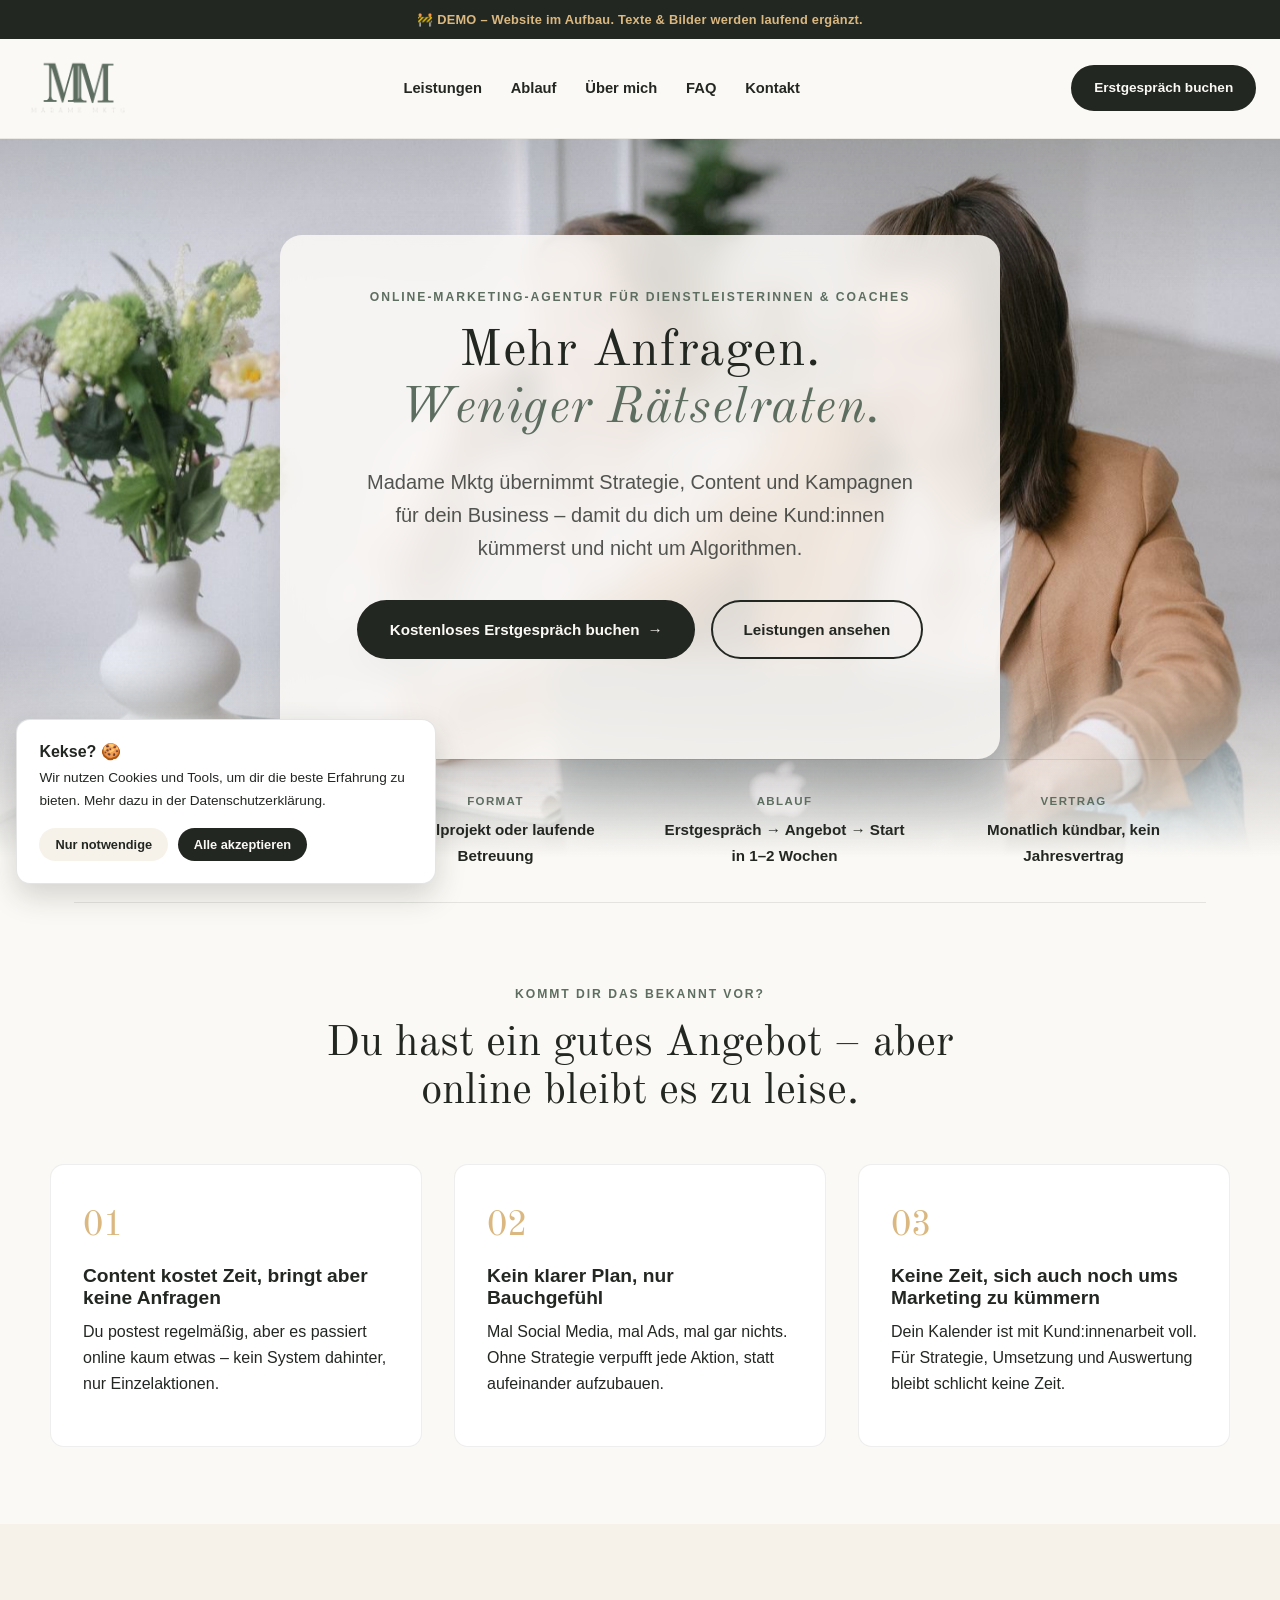
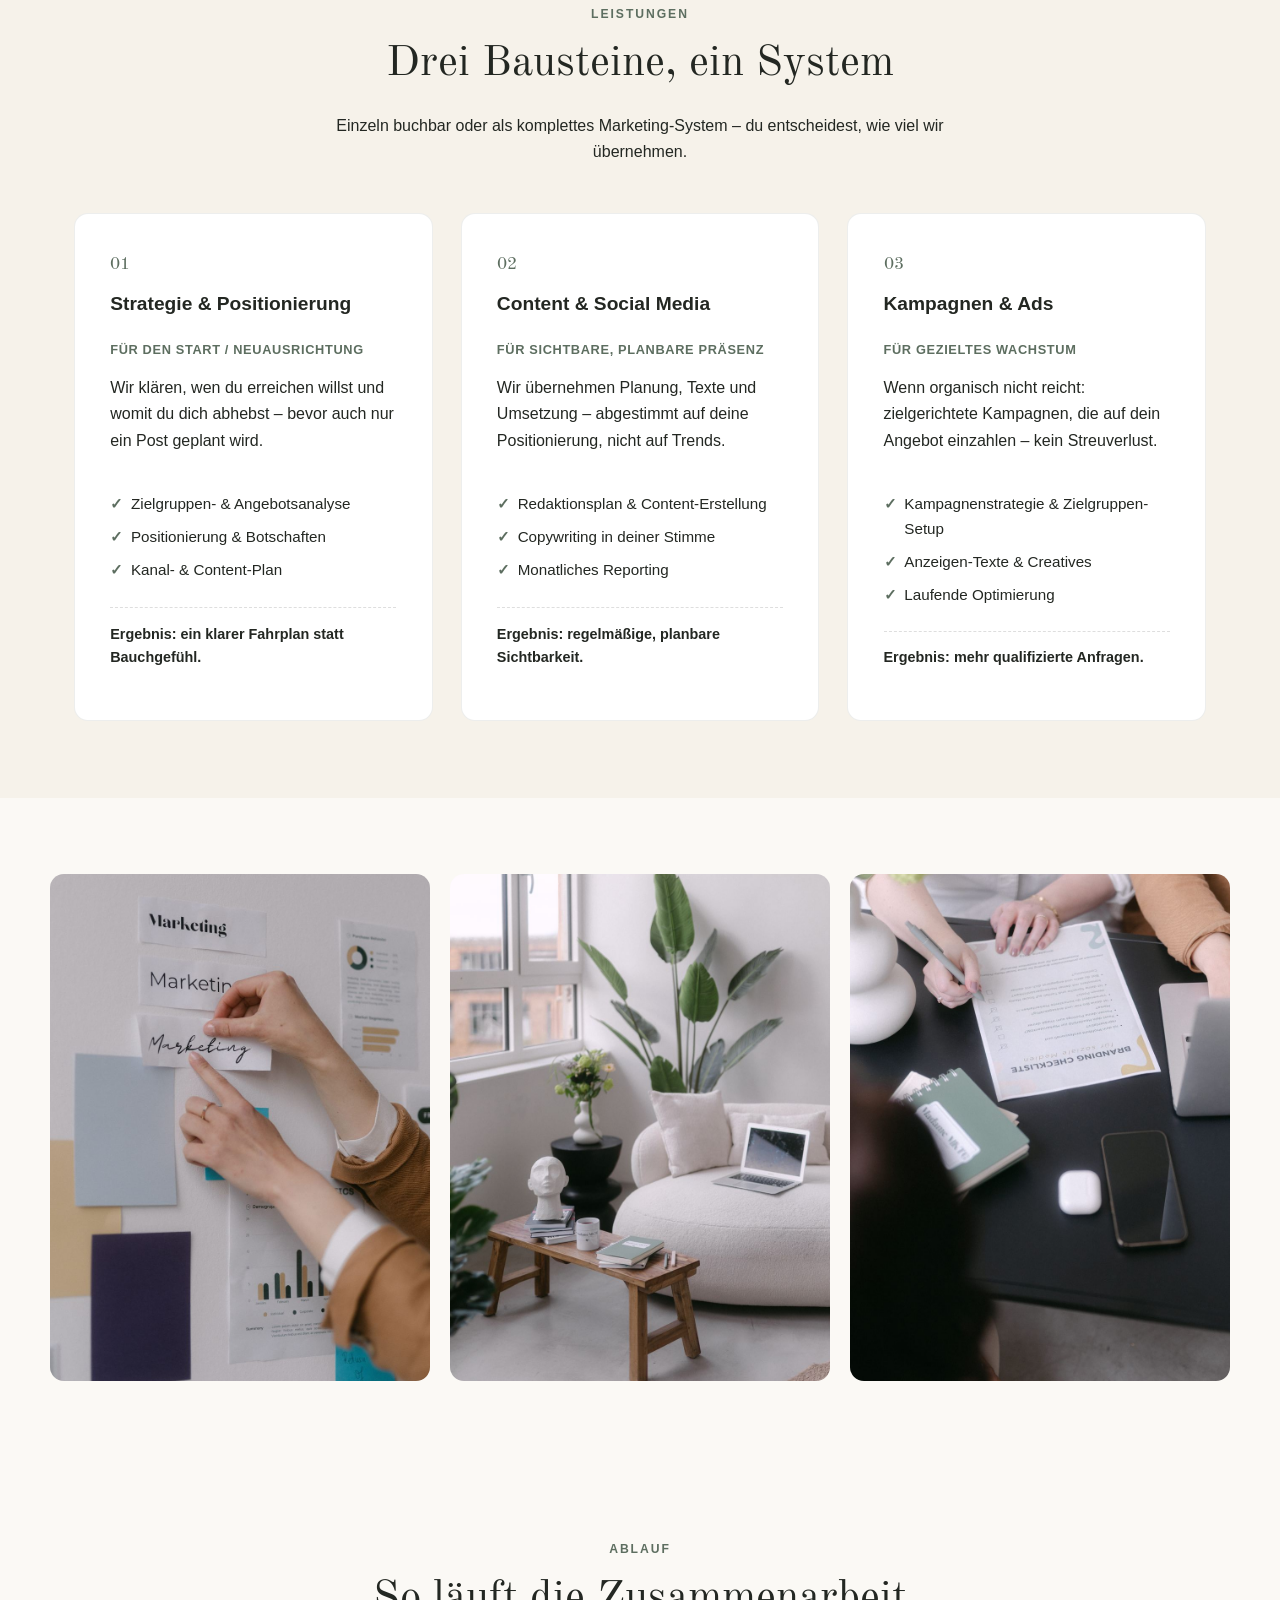
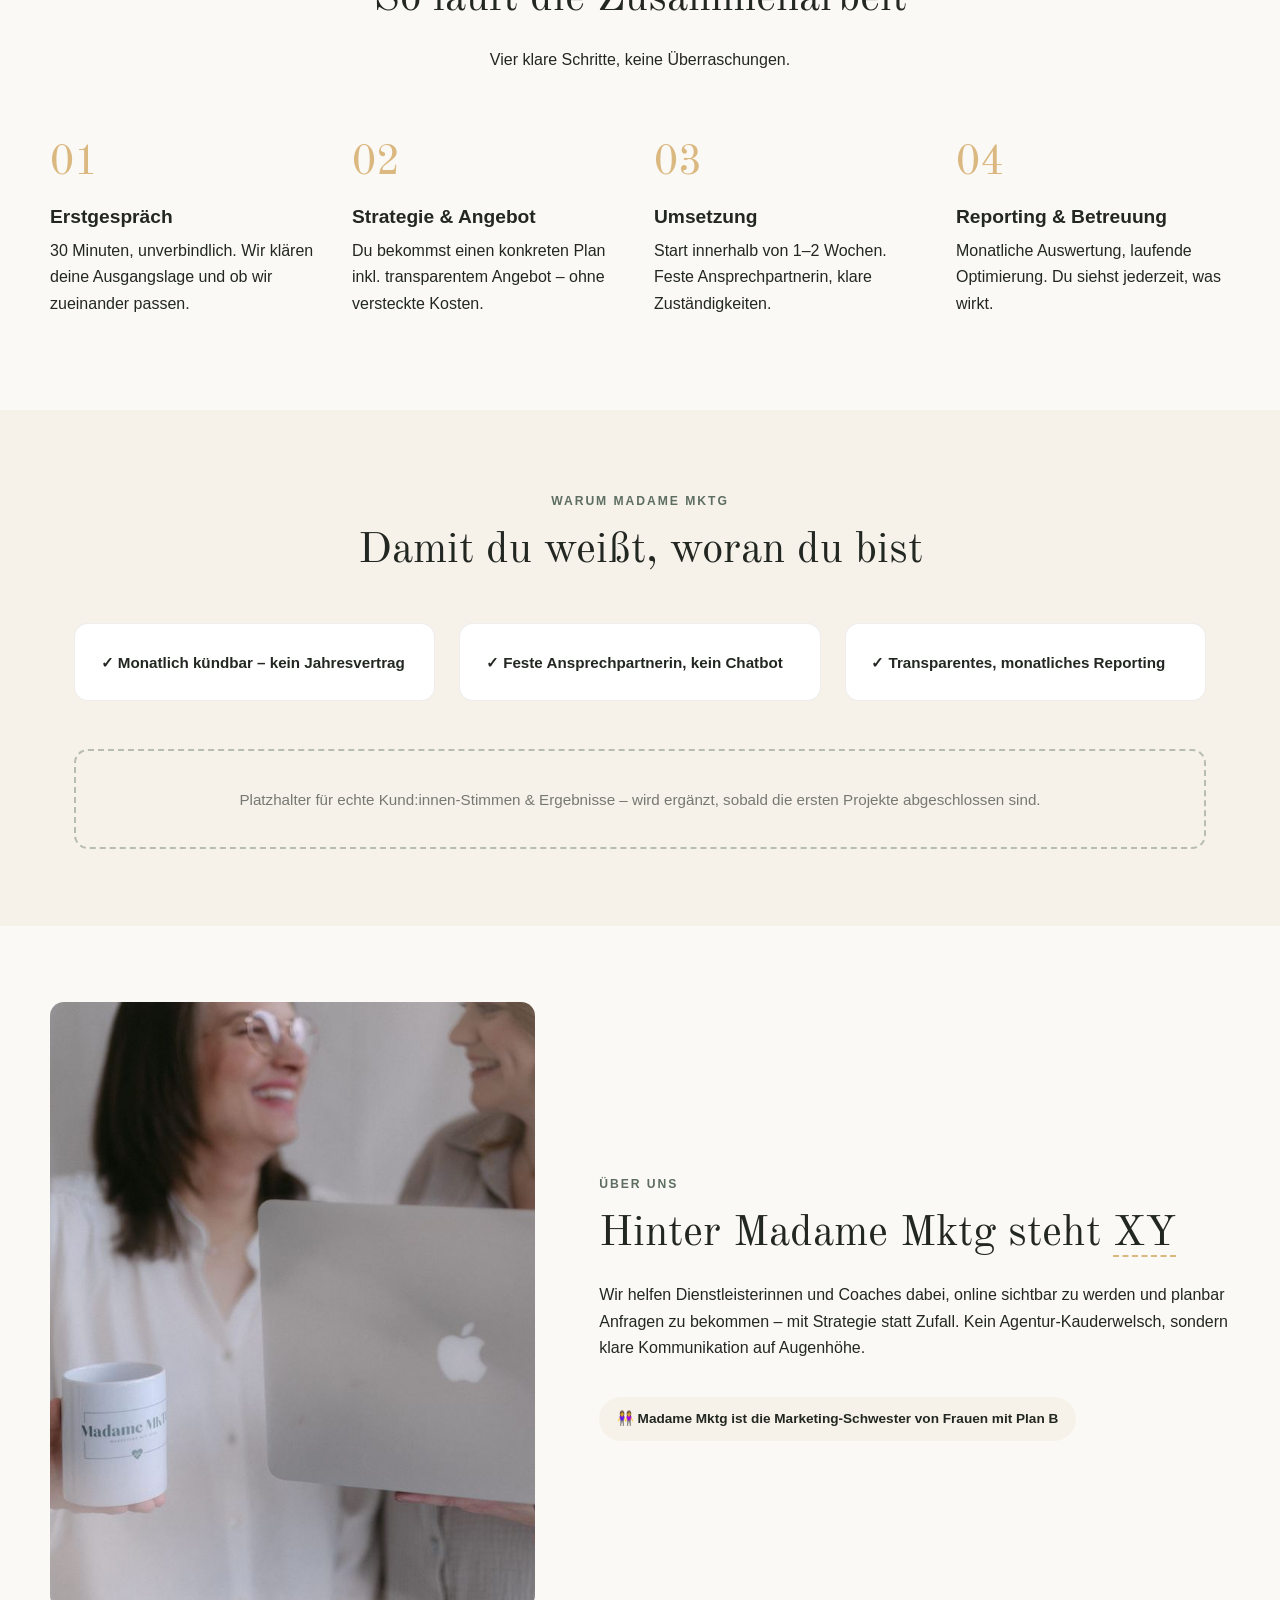
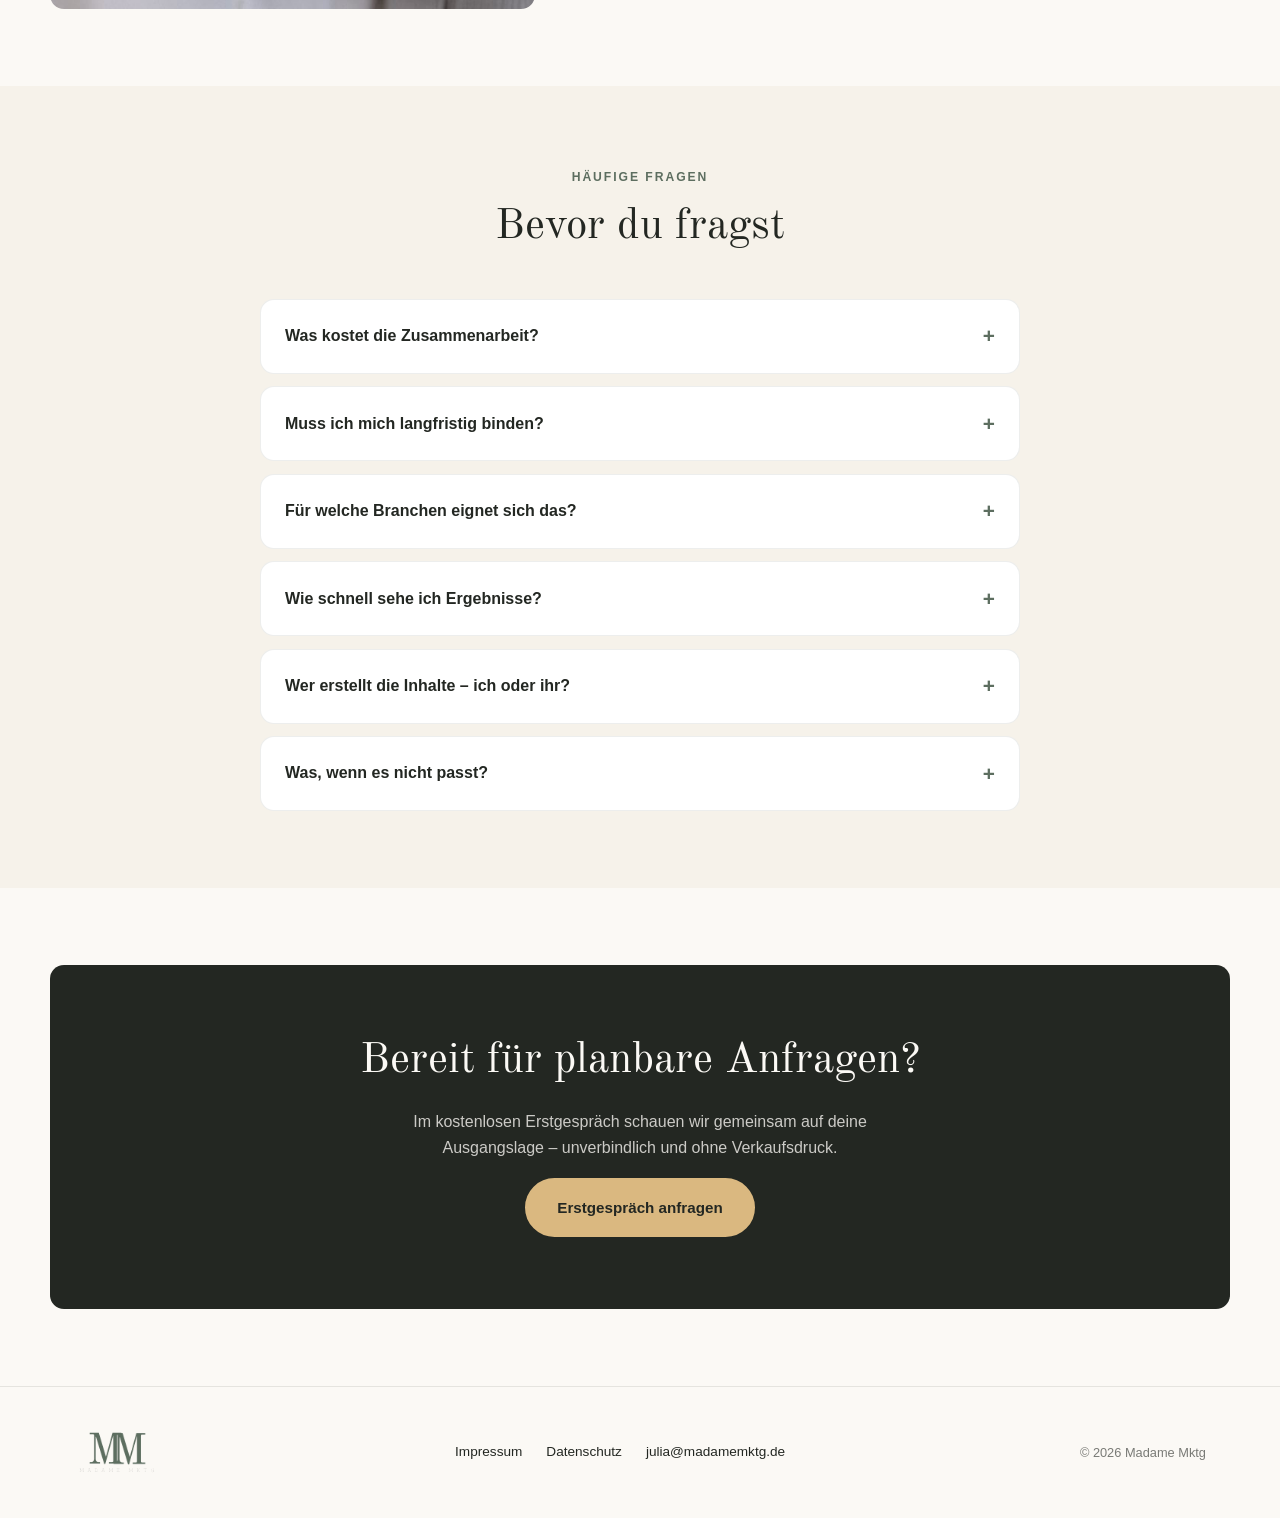
<file: index.html>
<!DOCTYPE html>
<html lang="de">
<head>
<meta charset="UTF-8">
<meta name="viewport" content="width=device-width, initial-scale=1.0">
<title>Madame Mktg – Online Marketing für Dienstleisterinnen & Coaches</title>
<meta name="description" content="Madame Mktg übernimmt Strategie, Content und Kampagnen für dein Dienstleistungs-Business – planbar, transparent, monatlich kündbar.">
<link rel="stylesheet" href="css/style.css">
</head>
<body>
<div class="demo-banner">🚧 DEMO – Website im Aufbau. Texte &amp; Bilder werden laufend ergänzt.</div>

<header class="site-header">
  <a href="index.html" class="logo"><img src="assets/images/logo.png" alt="Madame Mktg" class="logo-img"></a>
  <button class="nav-toggle" aria-label="Menü öffnen" aria-expanded="false">☰</button>
  <nav class="nav">
    <a href="#leistungen">Leistungen</a>
    <a href="#ablauf">Ablauf</a>
    <a href="#ueber-mich">Über mich</a>
    <a href="#faq">FAQ</a>
    <a href="#kontakt">Kontakt</a>
  </nav>
  <div class="header-actions">
    <a href="#kontakt" class="btn btn--small">Erstgespräch buchen</a>
  </div>
</header>

<main>

  <!-- HERO — Dienstleistungsseite: Foto als dezenter Hintergrund mit langsamem Zoom-Loop,
       Text zentriert und per Schleier-Verlauf geschützt (lesbar, nicht ablenkend) -->
  <section class="hero">
    <div class="hero__bg" aria-hidden="true">
      <img class="hero__bg-img" src="assets/images/hero-team.jpg" alt="" loading="eager">
      <div class="hero__scrim"></div>
    </div>

    <div class="wrap">
      <div class="hero__inner" data-reveal>
        <span class="eyebrow">Online-Marketing-Agentur für Dienstleisterinnen &amp; Coaches</span>
        <h1>Mehr Anfragen.<br><em>Weniger Rätselraten.</em></h1>
        <p class="hero__sub">Madame Mktg übernimmt Strategie, Content und Kampagnen für dein Business – damit du dich um deine Kund:innen kümmerst und nicht um Algorithmen.</p>
        <div class="hero__cta">
          <a href="#kontakt" class="btn btn--arrow">Kostenloses Erstgespräch buchen <span aria-hidden="true">→</span></a>
          <a href="#leistungen" class="btn btn--outline">Leistungen ansehen</a>
        </div>
      </div>
    </div>

    <div class="wrap">
      <div class="clarity">
        <div class="clarity__grid">
          <div class="clarity__item">
            <span class="clarity__label">Für wen</span>
            <span class="clarity__value">Coaches, Beraterinnen &amp; Dienstleisterinnen</span>
          </div>
          <div class="clarity__item">
            <span class="clarity__label">Format</span>
            <span class="clarity__value">Einzelprojekt oder laufende Betreuung</span>
          </div>
          <div class="clarity__item">
            <span class="clarity__label">Ablauf</span>
            <span class="clarity__value">Erstgespräch → Angebot → Start in 1–2 Wochen</span>
          </div>
          <div class="clarity__item">
            <span class="clarity__label">Vertrag</span>
            <span class="clarity__value">Monatlich kündbar, kein Jahresvertrag</span>
          </div>
        </div>
      </div>
    </div>
  </section>

  <!-- PROBLEM -->
  <section class="section wrap" id="problem">
    <div class="section-head section-head--center">
      <span class="eyebrow">Kommt dir das bekannt vor?</span>
      <h2>Du hast ein gutes Angebot – aber online bleibt es zu leise.</h2>
    </div>
    <div class="problem__list">
      <div class="problem__item">
        <span class="problem__mark">01</span>
        <h3>Content kostet Zeit, bringt aber keine Anfragen</h3>
        <p>Du postest regelmäßig, aber es passiert online kaum etwas – kein System dahinter, nur Einzelaktionen.</p>
      </div>
      <div class="problem__item">
        <span class="problem__mark">02</span>
        <h3>Kein klarer Plan, nur Bauchgefühl</h3>
        <p>Mal Social Media, mal Ads, mal gar nichts. Ohne Strategie verpufft jede Aktion, statt aufeinander aufzubauen.</p>
      </div>
      <div class="problem__item">
        <span class="problem__mark">03</span>
        <h3>Keine Zeit, sich auch noch ums Marketing zu kümmern</h3>
        <p>Dein Kalender ist mit Kund:innenarbeit voll. Für Strategie, Umsetzung und Auswertung bleibt schlicht keine Zeit.</p>
      </div>
    </div>
  </section>

  <!-- LEISTUNGEN -->
  <section class="section section--muted" id="leistungen">
    <div class="wrap">
      <div class="section-head section-head--center">
        <span class="eyebrow">Leistungen</span>
        <h2>Drei Bausteine, ein System</h2>
        <p>Einzeln buchbar oder als komplettes Marketing-System – du entscheidest, wie viel wir übernehmen.</p>
      </div>
      <div class="services">
        <article class="service-card">
          <span class="service-card__num">01</span>
          <h3>Strategie &amp; Positionierung</h3>
          <span class="service-card__for">Für den Start / Neuausrichtung</span>
          <p>Wir klären, wen du erreichen willst und womit du dich abhebst – bevor auch nur ein Post geplant wird.</p>
          <ul>
            <li>Zielgruppen- &amp; Angebotsanalyse</li>
            <li>Positionierung &amp; Botschaften</li>
            <li>Kanal- &amp; Content-Plan</li>
          </ul>
          <p class="service-card__result">Ergebnis: ein klarer Fahrplan statt Bauchgefühl.</p>
        </article>
        <article class="service-card">
          <span class="service-card__num">02</span>
          <h3>Content &amp; Social Media</h3>
          <span class="service-card__for">Für sichtbare, planbare Präsenz</span>
          <p>Wir übernehmen Planung, Texte und Umsetzung – abgestimmt auf deine Positionierung, nicht auf Trends.</p>
          <ul>
            <li>Redaktionsplan &amp; Content-Erstellung</li>
            <li>Copywriting in deiner Stimme</li>
            <li>Monatliches Reporting</li>
          </ul>
          <p class="service-card__result">Ergebnis: regelmäßige, planbare Sichtbarkeit.</p>
        </article>
        <article class="service-card">
          <span class="service-card__num">03</span>
          <h3>Kampagnen &amp; Ads</h3>
          <span class="service-card__for">Für gezieltes Wachstum</span>
          <p>Wenn organisch nicht reicht: zielgerichtete Kampagnen, die auf dein Angebot einzahlen – kein Streuverlust.</p>
          <ul>
            <li>Kampagnenstrategie &amp; Zielgruppen-Setup</li>
            <li>Anzeigen-Texte &amp; Creatives</li>
            <li>Laufende Optimierung</li>
          </ul>
          <p class="service-card__result">Ergebnis: mehr qualifizierte Anfragen.</p>
        </article>
      </div>
    </div>
  </section>

  <!-- EINBLICK -->
  <section class="section wrap" id="einblick">
    <div class="gallery">
      <figure class="gallery__item">
        <img src="assets/images/einblick-strategie.jpg" alt="Strategie- und Content-Planung bei Madame Mktg" loading="lazy">
      </figure>
      <figure class="gallery__item">
        <img src="assets/images/einblick-workspace.jpg" alt="Arbeitsplatz von Madame Mktg" loading="lazy">
      </figure>
      <figure class="gallery__item">
        <img src="assets/images/einblick-checkliste.jpg" alt="Branding-Checkliste im Einsatz" loading="lazy">
      </figure>
    </div>
  </section>

  <!-- ABLAUF -->
  <section class="section wrap" id="ablauf">
    <div class="section-head section-head--center">
      <span class="eyebrow">Ablauf</span>
      <h2>So läuft die Zusammenarbeit</h2>
      <p>Vier klare Schritte, keine Überraschungen.</p>
    </div>
    <div class="steps">
      <div class="step">
        <span class="step__num"></span>
        <h3>Erstgespräch</h3>
        <p>30 Minuten, unverbindlich. Wir klären deine Ausgangslage und ob wir zueinander passen.</p>
      </div>
      <div class="step">
        <span class="step__num"></span>
        <h3>Strategie &amp; Angebot</h3>
        <p>Du bekommst einen konkreten Plan inkl. transparentem Angebot – ohne versteckte Kosten.</p>
      </div>
      <div class="step">
        <span class="step__num"></span>
        <h3>Umsetzung</h3>
        <p>Start innerhalb von 1–2 Wochen. Feste Ansprechpartnerin, klare Zuständigkeiten.</p>
      </div>
      <div class="step">
        <span class="step__num"></span>
        <h3>Reporting &amp; Betreuung</h3>
        <p>Monatliche Auswertung, laufende Optimierung. Du siehst jederzeit, was wirkt.</p>
      </div>
    </div>
  </section>

  <!-- PROOF / TRUST -->
  <section class="section section--muted" id="proof">
    <div class="wrap">
      <div class="section-head section-head--center">
        <span class="eyebrow">Warum Madame Mktg</span>
        <h2>Damit du weißt, woran du bist</h2>
      </div>
      <div class="trust__grid">
        <div class="trust__item">✓ Monatlich kündbar – kein Jahresvertrag</div>
        <div class="trust__item">✓ Feste Ansprechpartnerin, kein Chatbot</div>
        <div class="trust__item">✓ Transparentes, monatliches Reporting</div>
      </div>
      <div class="testimonial-placeholder">
        Platzhalter für echte Kund:innen-Stimmen &amp; Ergebnisse – wird ergänzt, sobald die ersten Projekte abgeschlossen sind.
      </div>
    </div>
  </section>

  <!-- ÜBER MICH -->
  <section class="section wrap" id="ueber-mich">
    <div class="about__grid">
      <div class="about__photo">
        <img src="assets/images/ueber-uns.jpg" alt="Team von Madame Mktg" loading="lazy">
      </div>
      <div>
        <span class="eyebrow">Über uns</span>
        <h2>Hinter Madame Mktg steht <span data-placeholder="Name ergänzen">XY</span></h2>
        <p>Wir helfen Dienstleisterinnen und Coaches dabei, online sichtbar zu werden und planbar Anfragen zu bekommen – mit Strategie statt Zufall. Kein Agentur-Kauderwelsch, sondern klare Kommunikation auf Augenhöhe.</p>
        <div class="sister-note">👭 Madame Mktg ist die Marketing-Schwester von Frauen mit Plan B</div>
      </div>
    </div>
  </section>

  <!-- FAQ -->
  <section class="section section--muted" id="faq">
    <div class="wrap">
      <div class="section-head section-head--center">
        <span class="eyebrow">Häufige Fragen</span>
        <h2>Bevor du fragst</h2>
      </div>
      <div class="faq">
        <details class="faq-item">
          <summary>Was kostet die Zusammenarbeit?</summary>
          <p>Das hängt vom Umfang ab – Einzelprojekt oder laufende Betreuung. Im kostenlosen Erstgespräch bekommst du ein konkretes, transparentes Angebot, keine Pauschalpreise von der Stange.</p>
        </details>
        <details class="faq-item">
          <summary>Muss ich mich langfristig binden?</summary>
          <p>Nein. Alle laufenden Pakete sind monatlich kündbar. Wir wollen, dass du bleibst, weil es funktioniert – nicht, weil ein Vertrag dich hält.</p>
        </details>
        <details class="faq-item">
          <summary>Für welche Branchen eignet sich das?</summary>
          <p>Der Fokus liegt auf Coaches, Beraterinnen und Dienstleisterinnen mit erklärungsbedürftigen Angeboten. Passt dein Business nicht dazu, sagen wir dir das ehrlich im Erstgespräch.</p>
        </details>
        <details class="faq-item">
          <summary>Wie schnell sehe ich Ergebnisse?</summary>
          <p>Erste sichtbare Aktivität ab Woche 1–2. Verlässliche, planbare Anfragen brauchen meist 8–12 Wochen kontinuierlicher Arbeit – seriöses Marketing ist kein Sprint.</p>
        </details>
        <details class="faq-item">
          <summary>Wer erstellt die Inhalte – ich oder ihr?</summary>
          <p>Wir übernehmen die Umsetzung, basierend auf deiner Stimme und deinem Wissen. Du gibst Input (z. B. in kurzen Calls oder Sprachnachrichten), wir machen daraus fertigen Content.</p>
        </details>
        <details class="faq-item">
          <summary>Was, wenn es nicht passt?</summary>
          <p>Dank monatlicher Kündbarkeit trägst du kein großes Risiko. Im Erstgespräch prüfen wir außerdem ehrlich, ob eine Zusammenarbeit für beide Seiten Sinn ergibt.</p>
        </details>
      </div>
    </div>
  </section>

  <!-- FINAL CTA -->
  <section class="section wrap" id="kontakt">
    <div class="final-cta">
      <h2>Bereit für planbare Anfragen?</h2>
      <p>Im kostenlosen Erstgespräch schauen wir gemeinsam auf deine Ausgangslage – unverbindlich und ohne Verkaufsdruck.</p>
      <a href="mailto:julia@madamemktg.de?subject=Erstgespr%C3%A4ch%20Madame%20Mktg" class="btn">Erstgespräch anfragen</a>
    </div>
  </section>

</main>

<footer class="site-footer">
  <div class="wrap footer__grid">
    <img src="assets/images/logo.png" alt="Madame Mktg" class="logo-img logo-img--footer">
    <div class="footer__links">
      <a href="impressum.html">Impressum</a>
      <a href="datenschutz.html">Datenschutz</a>
      <a href="mailto:julia@madamemktg.de">julia@madamemktg.de</a>
    </div>
    <span class="footer__meta">© <span id="year"></span> Madame Mktg</span>
  </div>
</footer>

<div class="cookie-banner" id="cookie-banner">
  <h3>Kekse? 🍪</h3>
  <p>Wir nutzen Cookies und Tools, um dir die beste Erfahrung zu bieten. Mehr dazu in der <a href="datenschutz.html">Datenschutzerklärung</a>.</p>
  <div class="cookie-banner__actions">
    <button type="button" class="cookie-btn--necessary" id="cookie-necessary">Nur notwendige</button>
    <button type="button" class="cookie-btn--all" id="cookie-all">Alle akzeptieren</button>
  </div>
</div>

<script src="js/main.js"></script>
</body>
</html>
</file>
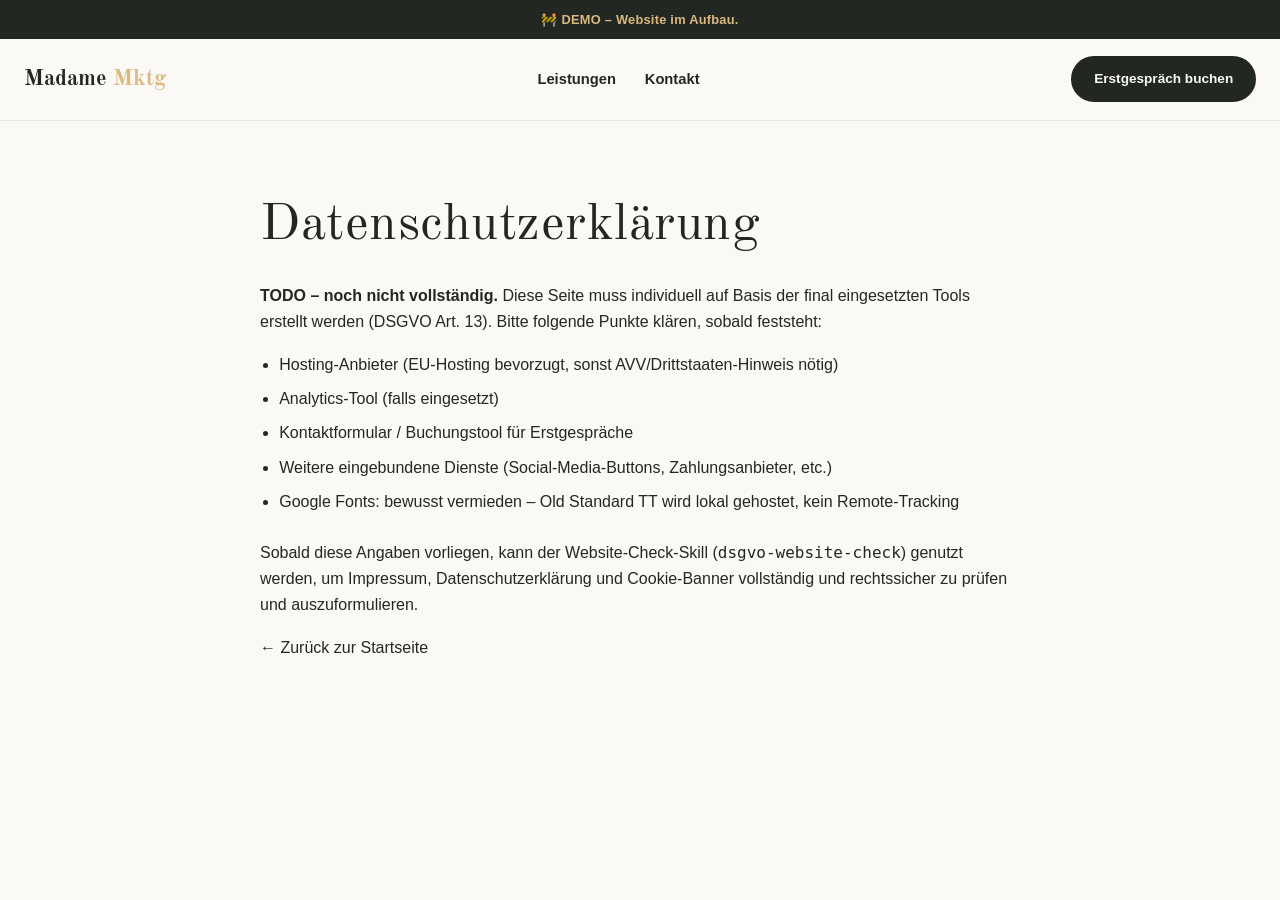
<file: datenschutz.html>
<!DOCTYPE html>
<html lang="de">
<head>
<meta charset="UTF-8">
<meta name="viewport" content="width=device-width, initial-scale=1.0">
<title>Datenschutzerklärung – Madame Mktg</title>
<link rel="stylesheet" href="css/style.css">
</head>
<body>
<div class="demo-banner">🚧 DEMO – Website im Aufbau.</div>
<header class="site-header">
  <a href="index.html" class="logo">Madame <em>Mktg</em></a>
  <button class="nav-toggle" aria-label="Menü öffnen" aria-expanded="false">☰</button>
  <nav class="nav">
    <a href="index.html#leistungen">Leistungen</a>
    <a href="index.html#kontakt">Kontakt</a>
  </nav>
  <div class="header-actions">
    <a href="index.html#kontakt" class="btn btn--small">Erstgespräch buchen</a>
  </div>
</header>
<main class="section wrap wrap--narrow">
  <h1>Datenschutzerklärung</h1>
  <p><strong>TODO – noch nicht vollständig.</strong> Diese Seite muss individuell auf Basis der final eingesetzten Tools erstellt werden (DSGVO Art. 13). Bitte folgende Punkte klären, sobald feststeht:</p>
  <ul class="legal-list">
    <li>Hosting-Anbieter (EU-Hosting bevorzugt, sonst AVV/Drittstaaten-Hinweis nötig)</li>
    <li>Analytics-Tool (falls eingesetzt)</li>
    <li>Kontaktformular / Buchungstool für Erstgespräche</li>
    <li>Weitere eingebundene Dienste (Social-Media-Buttons, Zahlungsanbieter, etc.)</li>
    <li>Google Fonts: bewusst vermieden – Old Standard TT wird lokal gehostet, kein Remote-Tracking</li>
  </ul>
  <p>
    Sobald diese Angaben vorliegen, kann der Website-Check-Skill (<code>dsgvo-website-check</code>) genutzt werden,
    um Impressum, Datenschutzerklärung und Cookie-Banner vollständig und rechtssicher zu prüfen und auszuformulieren.
  </p>
  <p><a href="index.html">← Zurück zur Startseite</a></p>
</main>
<div class="cookie-banner" id="cookie-banner">
  <h3>Kekse? 🍪</h3>
  <p>Wir nutzen Cookies und Tools, um dir die beste Erfahrung zu bieten. Mehr dazu in der <a href="datenschutz.html">Datenschutzerklärung</a>.</p>
  <div class="cookie-banner__actions">
    <button type="button" class="cookie-btn--necessary" id="cookie-necessary">Nur notwendige</button>
    <button type="button" class="cookie-btn--all" id="cookie-all">Alle akzeptieren</button>
  </div>
</div>
<script src="js/main.js"></script>
</body>
</html>
</file>
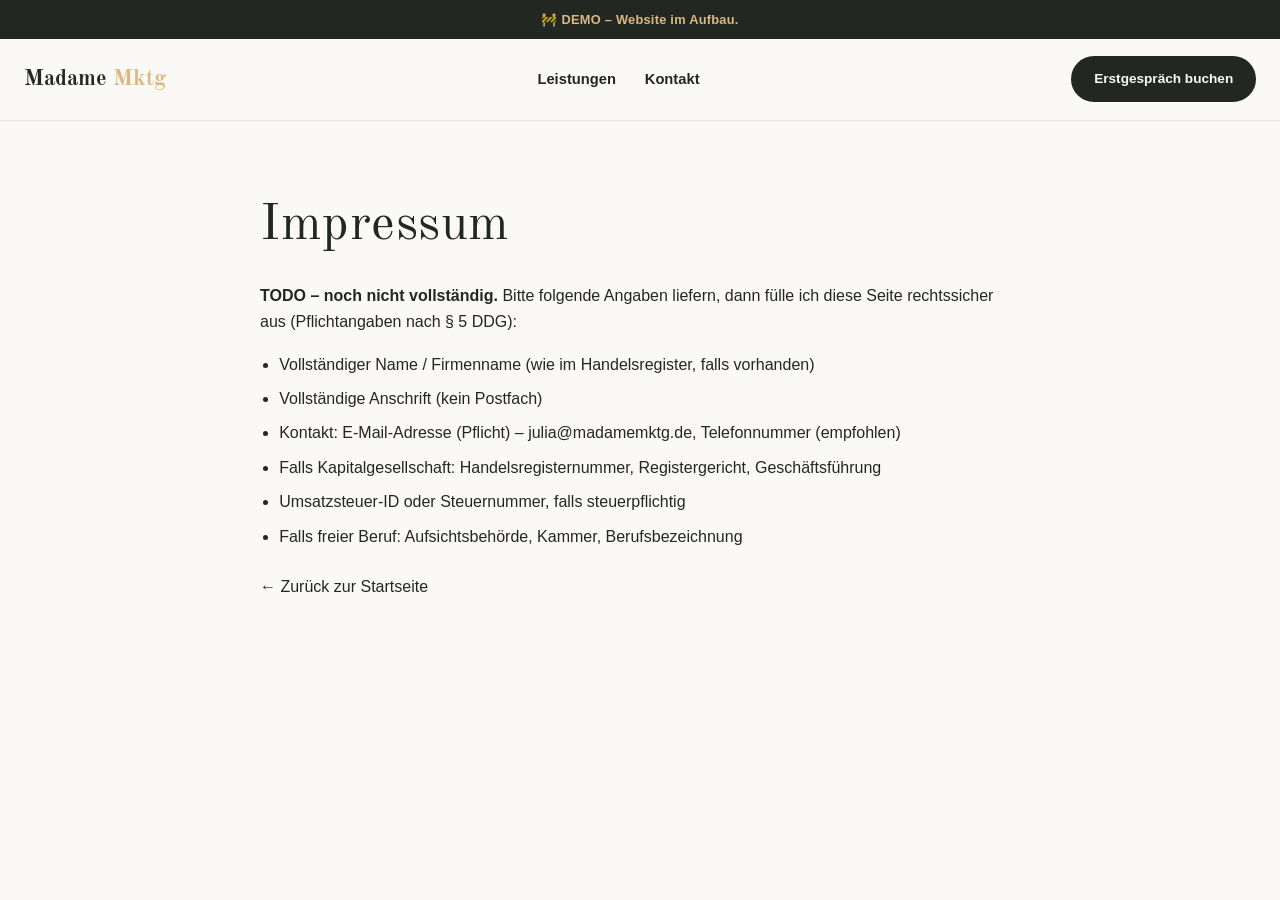
<file: impressum.html>
<!DOCTYPE html>
<html lang="de">
<head>
<meta charset="UTF-8">
<meta name="viewport" content="width=device-width, initial-scale=1.0">
<title>Impressum – Madame Mktg</title>
<link rel="stylesheet" href="css/style.css">
</head>
<body>
<div class="demo-banner">🚧 DEMO – Website im Aufbau.</div>
<header class="site-header">
  <a href="index.html" class="logo">Madame <em>Mktg</em></a>
  <button class="nav-toggle" aria-label="Menü öffnen" aria-expanded="false">☰</button>
  <nav class="nav">
    <a href="index.html#leistungen">Leistungen</a>
    <a href="index.html#kontakt">Kontakt</a>
  </nav>
  <div class="header-actions">
    <a href="index.html#kontakt" class="btn btn--small">Erstgespräch buchen</a>
  </div>
</header>
<main class="section wrap wrap--narrow">
  <h1>Impressum</h1>
  <p><strong>TODO – noch nicht vollständig.</strong> Bitte folgende Angaben liefern, dann fülle ich diese Seite rechtssicher aus (Pflichtangaben nach § 5 DDG):</p>
  <ul class="legal-list">
    <li>Vollständiger Name / Firmenname (wie im Handelsregister, falls vorhanden)</li>
    <li>Vollständige Anschrift (kein Postfach)</li>
    <li>Kontakt: E-Mail-Adresse (Pflicht) – julia@madamemktg.de, Telefonnummer (empfohlen)</li>
    <li>Falls Kapitalgesellschaft: Handelsregisternummer, Registergericht, Geschäftsführung</li>
    <li>Umsatzsteuer-ID oder Steuernummer, falls steuerpflichtig</li>
    <li>Falls freier Beruf: Aufsichtsbehörde, Kammer, Berufsbezeichnung</li>
  </ul>
  <p><a href="index.html">← Zurück zur Startseite</a></p>
</main>
<div class="cookie-banner" id="cookie-banner">
  <h3>Kekse? 🍪</h3>
  <p>Wir nutzen Cookies und Tools, um dir die beste Erfahrung zu bieten. Mehr dazu in der <a href="datenschutz.html">Datenschutzerklärung</a>.</p>
  <div class="cookie-banner__actions">
    <button type="button" class="cookie-btn--necessary" id="cookie-necessary">Nur notwendige</button>
    <button type="button" class="cookie-btn--all" id="cookie-all">Alle akzeptieren</button>
  </div>
</div>
<script src="js/main.js"></script>
</body>
</html>
</file>
<file: css/style.css>
/* ==========================================================
   Madame Mktg — Stylesheet
   Farbwelt & Headline-Schrift bewusst an "Frauen mit Plan B"
   angelehnt (Schwestermarke), Aufbau & Komponenten eigenständig
   für eine konversionsfokussierte Dienstleistungsseite.
   ========================================================== */

@font-face {
  font-family: "Old Standard TT";
  src: url("../assets/fonts/OldStandardTT-Regular.woff2") format("woff2");
  font-weight: 400;
  font-style: normal;
  font-display: swap;
}
@font-face {
  font-family: "Old Standard TT";
  src: url("../assets/fonts/OldStandardTT-Bold.woff2") format("woff2");
  font-weight: 700;
  font-style: normal;
  font-display: swap;
}
@font-face {
  font-family: "Old Standard TT";
  src: url("../assets/fonts/OldStandardTT-Italic.woff2") format("woff2");
  font-weight: 400;
  font-style: italic;
  font-display: swap;
}
/* Self-hosted (SIL Open Font License) – kein Google-Fonts-Request, DSGVO-sauber. */

:root {
  --ink: #232722;
  --forest: #5D6E60;
  --sand: #dab880;
  --cream: #f6f2ea;
  --paper: #fbf9f5;
  --white: #ffffff;

  --font-head: "Old Standard TT", Georgia, "Times New Roman", serif;
  --font-body: -apple-system, BlinkMacSystemFont, "Segoe UI", Roboto, Helvetica, Arial, sans-serif;

  --container: 1180px;
  --container-narrow: 760px;
  --gap-section: clamp(3rem, 6vw, 6rem);
  --radius: 14px;
  --ease: cubic-bezier(0.16, 1, 0.3, 1);
}

*, *::before, *::after { box-sizing: border-box; }
html { scroll-behavior: smooth; }
@media (prefers-reduced-motion: reduce) { html { scroll-behavior: auto; } }

body {
  margin: 0;
  background: var(--paper);
  color: var(--ink);
  font-family: var(--font-body);
  font-size: 16px;
  line-height: 1.65;
  -webkit-font-smoothing: antialiased;
}
img { max-width: 100%; display: block; }
a { color: inherit; text-decoration: none; }
ul { padding: 0; margin: 0; list-style: none; }

h1, h2, h3 {
  font-family: var(--font-head);
  font-weight: 400;
  line-height: 1.12;
  margin: 0 0 0.55em;
}
h1 { font-size: clamp(2.1rem, 4vw, 3.2rem); letter-spacing: 0.01em; white-space: pre-line; }
h2 { font-size: clamp(1.9rem, 3.6vw, 2.7rem); }
h3 { font-family: var(--font-body); font-weight: 700; font-size: 1.2rem; }
p { margin: 0 0 1em; }
em { font-style: italic; color: var(--forest); }

.eyebrow {
  display: inline-block;
  font-size: 0.76rem;
  letter-spacing: 0.16em;
  text-transform: uppercase;
  color: var(--forest);
  font-weight: 700;
  margin-bottom: 1rem;
}

/* ---------- Layout ---------- */
.wrap { max-width: var(--container); margin: 0 auto; padding: 0 1.5rem; }
.wrap--narrow { max-width: var(--container-narrow); }
.section { padding: var(--gap-section) 0; }
.section--muted { background: var(--cream); }
.section-head { max-width: 640px; margin: 0 0 3rem; }
.section-head--center { margin-left: auto; margin-right: auto; text-align: center; }

/* ---------- Demo banner ---------- */
.demo-banner {
  background: var(--ink);
  color: var(--sand);
  text-align: center;
  font-size: 0.8rem;
  font-weight: 600;
  letter-spacing: 0.02em;
  padding: 0.55rem 1rem;
}

/* ---------- Buttons ---------- */
.btn {
  display: inline-flex;
  align-items: center;
  gap: 0.5rem;
  padding: 0.95rem 1.9rem;
  background: var(--ink);
  color: var(--paper);
  border-radius: 999px;
  font-size: 0.95rem;
  font-weight: 700;
  border: 2px solid var(--ink);
  cursor: pointer;
  transition: background 0.25s var(--ease), color 0.25s var(--ease), transform 0.25s var(--ease);
}
.btn:hover { background: var(--forest); border-color: var(--forest); transform: translateY(-2px); }
.btn--outline { background: transparent; color: var(--ink); }
.btn--outline:hover { background: var(--ink); color: var(--paper); }
.btn--small { padding: 0.6rem 1.3rem; font-size: 0.85rem; }
.btn--block { width: 100%; justify-content: center; }

/* ---------- Header ---------- */
.site-header {
  position: sticky;
  top: 0;
  z-index: 40;
  display: flex;
  align-items: center;
  justify-content: space-between;
  gap: 1rem;
  padding: 1.1rem 1.5rem;
  background: rgba(251, 249, 245, 0.92);
  backdrop-filter: blur(8px);
  border-bottom: 1px solid rgba(35, 39, 34, 0.08);
}
.logo {
  font-family: var(--font-head);
  font-size: 1.4rem;
  font-weight: 700;
  color: var(--ink);
  display: inline-flex;
  align-items: baseline;
  gap: 0.35rem;
}
.logo em { font-style: normal; color: var(--sand); }
.logo-img { height: 4rem; width: auto; display: block; }
.logo-img--footer { height: 3.2rem; }
.nav { display: flex; align-items: center; gap: 1.8rem; }
.nav a { font-size: 0.92rem; font-weight: 600; }
.nav a:hover { color: var(--forest); }
.header-actions { display: flex; align-items: center; gap: 1.5rem; }
.nav-toggle {
  display: none;
  background: none;
  border: none;
  font-size: 1.4rem;
  cursor: pointer;
  color: var(--ink);
}
@media (max-width: 880px) {
  .nav {
    position: absolute;
    top: 100%;
    left: 0;
    right: 0;
    flex-direction: column;
    align-items: flex-start;
    gap: 0;
    background: var(--paper);
    border-bottom: 1px solid rgba(35,39,34,0.08);
    max-height: 0;
    overflow: hidden;
    transition: max-height 0.3s var(--ease);
  }
  .nav.is-open { max-height: 320px; }
  .nav a { padding: 0.9rem 1.5rem; width: 100%; border-top: 1px solid rgba(35,39,34,0.06); }
  .nav-toggle { display: block; }
}

/* ---------- Hero ---------- */
.hero {
  position: relative;
  overflow: hidden;
  padding: clamp(3.5rem, 8vw, 6rem) 0 0;
  background: var(--paper);
}
.hero > .wrap { position: relative; z-index: 1; }

/* Full-bleed background photo — visible "fly-in" entrance, then a bigger, ongoing zoom loop */
.hero__bg { position: absolute; inset: 0; z-index: 0; overflow: hidden; }
.hero__bg-img {
  position: absolute;
  inset: 0;
  width: 100%;
  height: 100%;
  object-fit: cover;
  object-position: 50% 30%;
  opacity: 0;
  will-change: transform, opacity;
  animation:
    heroFlyIn 2s cubic-bezier(0.16, 1, 0.3, 1) forwards,
    heroZoomLoop 24s ease-in-out 2s infinite alternate;
}
@keyframes heroFlyIn {
  0% { transform: scale(1.35) translateY(-2%); opacity: 0; }
  55% { opacity: 1; }
  100% { transform: scale(1.08) translateY(0); opacity: 1; }
}
@keyframes heroZoomLoop {
  0% { transform: scale(1.08); }
  100% { transform: scale(1.32); }
}
@media (prefers-reduced-motion: reduce) {
  .hero__bg-img { animation: none; opacity: 1; transform: scale(1.08); }
}

/* Light top/bottom fade only — the photo itself stays vivid in the middle */
.hero__scrim {
  position: absolute;
  inset: 0;
  background: linear-gradient(to bottom,
    rgba(35,39,34,0.18) 0%,
    rgba(35,39,34,0) 20%,
    rgba(35,39,34,0) 66%,
    var(--paper) 94%);
}

/* Text sits on its own frosted panel instead of dimming the whole photo */
.hero__inner {
  position: relative;
  text-align: center;
  max-width: 720px;
  margin: 0 auto;
  padding: clamp(2rem, 5vw, 3rem) clamp(1.5rem, 4vw, 2.75rem);
  background: rgba(251, 249, 245, 0.86);
  backdrop-filter: blur(14px) saturate(1.15);
  -webkit-backdrop-filter: blur(14px) saturate(1.15);
  border-radius: 22px;
  box-shadow: 0 24px 60px rgba(35,39,34,0.16);
}
.hero__sub {
  font-size: clamp(1.05rem, 1.6vw, 1.25rem);
  color: rgba(35,39,34,0.78);
  max-width: 560px;
  margin: 0 auto 2.2rem;
}
.hero__cta { display: flex; justify-content: center; gap: 1rem; flex-wrap: wrap; margin-bottom: 3.2rem; }
.btn--arrow span { display: inline-block; transition: transform 0.25s var(--ease); }
.btn--arrow:hover span { transform: translateX(4px); }

/* Entrance animation — subtle, respects reduced motion */
[data-reveal] { opacity: 0; transform: translateY(18px); animation: heroReveal 0.8s var(--ease) forwards; }
.hero__inner[data-reveal] { animation-delay: 0.05s; }
@keyframes heroReveal { to { opacity: 1; transform: none; } }
@media (prefers-reduced-motion: reduce) {
  [data-reveal] { animation: none; opacity: 1; transform: none; }
}

/* Clarity strip: answers "woran bin ich bei euch" at a glance */
.clarity {
  border-top: 1px solid rgba(35,39,34,0.1);
  border-bottom: 1px solid rgba(35,39,34,0.1);
  padding: 2rem 0;
}
.clarity__grid {
  display: grid;
  grid-template-columns: repeat(4, 1fr);
  gap: 1.5rem;
}
@media (max-width: 880px) {
  .clarity__grid { grid-template-columns: repeat(2, 1fr); }
}
.clarity__item { text-align: center; padding: 0 0.5rem; }
.clarity__label {
  display: block;
  font-size: 0.72rem;
  letter-spacing: 0.12em;
  text-transform: uppercase;
  color: var(--forest);
  font-weight: 700;
  margin-bottom: 0.4rem;
}
.clarity__value { font-size: 0.95rem; font-weight: 600; }

/* ---------- Problem ---------- */
.problem__list { display: grid; grid-template-columns: repeat(3, 1fr); gap: 2rem; }
@media (max-width: 880px) { .problem__list { grid-template-columns: 1fr; } }
.problem__item {
  background: var(--white);
  border: 1px solid rgba(35,39,34,0.08);
  border-radius: var(--radius);
  padding: 2rem;
}
.problem__mark { font-family: var(--font-head); font-size: 2.2rem; color: var(--sand); margin-bottom: 0.6rem; display: block; }

/* ---------- Leistungen ---------- */
.services { display: grid; grid-template-columns: repeat(3, 1fr); gap: 1.75rem; }
@media (max-width: 980px) { .services { grid-template-columns: 1fr; } }
.service-card {
  background: var(--white);
  border-radius: var(--radius);
  padding: 2.2rem;
  border: 1px solid rgba(35,39,34,0.08);
  display: flex;
  flex-direction: column;
  gap: 0.9rem;
}
.service-card__num { font-family: var(--font-head); font-size: 1.1rem; color: var(--forest); }
.service-card__for {
  font-size: 0.8rem;
  font-weight: 700;
  color: var(--forest);
  text-transform: uppercase;
  letter-spacing: 0.05em;
}
.service-card ul { display: flex; flex-direction: column; gap: 0.5rem; margin: 0.4rem 0 0.6rem; }
.service-card li { position: relative; padding-left: 1.3rem; font-size: 0.95rem; }
.service-card li::before { content: "✓"; position: absolute; left: 0; color: var(--forest); font-weight: 700; }
.service-card__result {
  margin-top: auto;
  padding-top: 0.9rem;
  border-top: 1px dashed rgba(35,39,34,0.15);
  font-size: 0.9rem;
  font-weight: 600;
}

/* ---------- Einblick-Galerie ---------- */
.gallery { display: grid; grid-template-columns: repeat(3, 1fr); gap: 1.25rem; }
@media (max-width: 700px) { .gallery { grid-template-columns: 1fr; } }
.gallery__item { margin: 0; }
.gallery__item img {
  width: 100%;
  aspect-ratio: 3/4;
  object-fit: cover;
  border-radius: var(--radius);
}

/* ---------- Ablauf ---------- */
.steps { display: grid; grid-template-columns: repeat(4, 1fr); gap: 1.75rem; counter-reset: step; }
@media (max-width: 980px) { .steps { grid-template-columns: 1fr 1fr; } }
@media (max-width: 600px) { .steps { grid-template-columns: 1fr; } }
.step { position: relative; padding-top: 0.5rem; }
.step__num {
  counter-increment: step;
  font-family: var(--font-head);
  font-size: 2.6rem;
  color: var(--sand);
  margin-bottom: 0.5rem;
  display: block;
}
.step__num::before { content: counter(step, decimal-leading-zero); }

/* ---------- Proof / trust ---------- */
.trust__grid { display: grid; grid-template-columns: repeat(3, 1fr); gap: 1.5rem; margin-bottom: 3rem; }
@media (max-width: 880px) { .trust__grid { grid-template-columns: 1fr; } }
.trust__item {
  background: var(--white);
  border: 1px solid rgba(35,39,34,0.08);
  border-radius: var(--radius);
  padding: 1.6rem;
  font-size: 0.95rem;
  font-weight: 600;
}
.testimonial-placeholder {
  border: 2px dashed rgba(93,110,96,0.4);
  border-radius: var(--radius);
  padding: 2.2rem;
  text-align: center;
  color: rgba(35,39,34,0.6);
  font-size: 0.95rem;
}

/* ---------- Über mich ---------- */
.about__grid { display: grid; grid-template-columns: 1fr 1.3fr; gap: clamp(2rem, 5vw, 4rem); align-items: center; }
@media (max-width: 880px) { .about__grid { grid-template-columns: 1fr; } }
.about__photo {
  aspect-ratio: 4/5;
  background: var(--cream);
  border-radius: var(--radius);
  overflow: hidden;
}
.about__photo img { width: 100%; height: 100%; object-fit: cover; }
[data-placeholder] {
  border-bottom: 2px dashed var(--sand);
  cursor: help;
}
.sister-note {
  display: inline-flex;
  align-items: center;
  gap: 0.5rem;
  margin-top: 1.2rem;
  padding: 0.7rem 1.1rem;
  background: var(--cream);
  border-radius: 999px;
  font-size: 0.85rem;
  font-weight: 600;
}

/* ---------- FAQ ---------- */
.faq { max-width: var(--container-narrow); margin: 0 auto; display: flex; flex-direction: column; gap: 0.8rem; }
.faq-item {
  background: var(--white);
  border: 1px solid rgba(35,39,34,0.08);
  border-radius: var(--radius);
  overflow: hidden;
}
.faq-item summary {
  cursor: pointer;
  list-style: none;
  padding: 1.2rem 1.5rem;
  font-weight: 700;
  display: flex;
  justify-content: space-between;
  align-items: center;
  gap: 1rem;
}
.faq-item summary::-webkit-details-marker { display: none; }
.faq-item summary::after { content: "+"; font-size: 1.3rem; color: var(--forest); flex-shrink: 0; }
.faq-item[open] summary::after { content: "–"; }
.faq-item p { padding: 0 1.5rem 1.4rem; margin: 0; color: rgba(35,39,34,0.8); }

/* ---------- Final CTA ---------- */
.final-cta {
  background: var(--ink);
  color: var(--paper);
  border-radius: var(--radius);
  padding: clamp(2.5rem, 6vw, 4.5rem);
  text-align: center;
}
.final-cta h2 { color: var(--paper); }
.final-cta p { color: rgba(251,249,245,0.78); max-width: 520px; margin-left: auto; margin-right: auto; }
.final-cta .btn { background: var(--sand); border-color: var(--sand); color: var(--ink); }
.final-cta .btn:hover { background: var(--paper); border-color: var(--paper); }

/* ---------- Footer ---------- */
.site-footer { border-top: 1px solid rgba(35,39,34,0.1); padding: 2.5rem 0; }
.footer__grid { display: flex; flex-wrap: wrap; justify-content: space-between; gap: 1.5rem; align-items: center; }
.footer__links { display: flex; gap: 1.5rem; flex-wrap: wrap; font-size: 0.85rem; }
.footer__meta { font-size: 0.8rem; color: rgba(35,39,34,0.6); }

/* ---------- Cookie banner ---------- */
.cookie-banner {
  position: fixed;
  bottom: 1rem;
  left: 1rem;
  right: 1rem;
  max-width: 420px;
  background: var(--white);
  border: 1px solid rgba(35,39,34,0.12);
  border-radius: var(--radius);
  padding: 1.4rem;
  box-shadow: 0 12px 30px rgba(35,39,34,0.18);
  transform: translateY(140%);
  transition: transform 0.4s var(--ease);
  z-index: 60;
}
.cookie-banner.is-visible { transform: translateY(0); }
.cookie-banner h3 { margin: 0 0 0.4rem; font-size: 1rem; }
.cookie-banner p { font-size: 0.85rem; margin: 0 0 1rem; }
.cookie-banner__actions { display: flex; gap: 0.6rem; flex-wrap: wrap; }
.cookie-btn--necessary, .cookie-btn--all {
  border: none;
  border-radius: 999px;
  padding: 0.55rem 1rem;
  font-size: 0.8rem;
  font-weight: 700;
  cursor: pointer;
}
.cookie-btn--necessary { background: var(--cream); color: var(--ink); }
.cookie-btn--all { background: var(--ink); color: var(--paper); }

/* ---------- Simple legal page ---------- */
.legal-list { display: flex; flex-direction: column; gap: 0.5rem; margin: 1rem 0 1.5rem; padding-left: 1.2rem; list-style: disc; }
</file>
